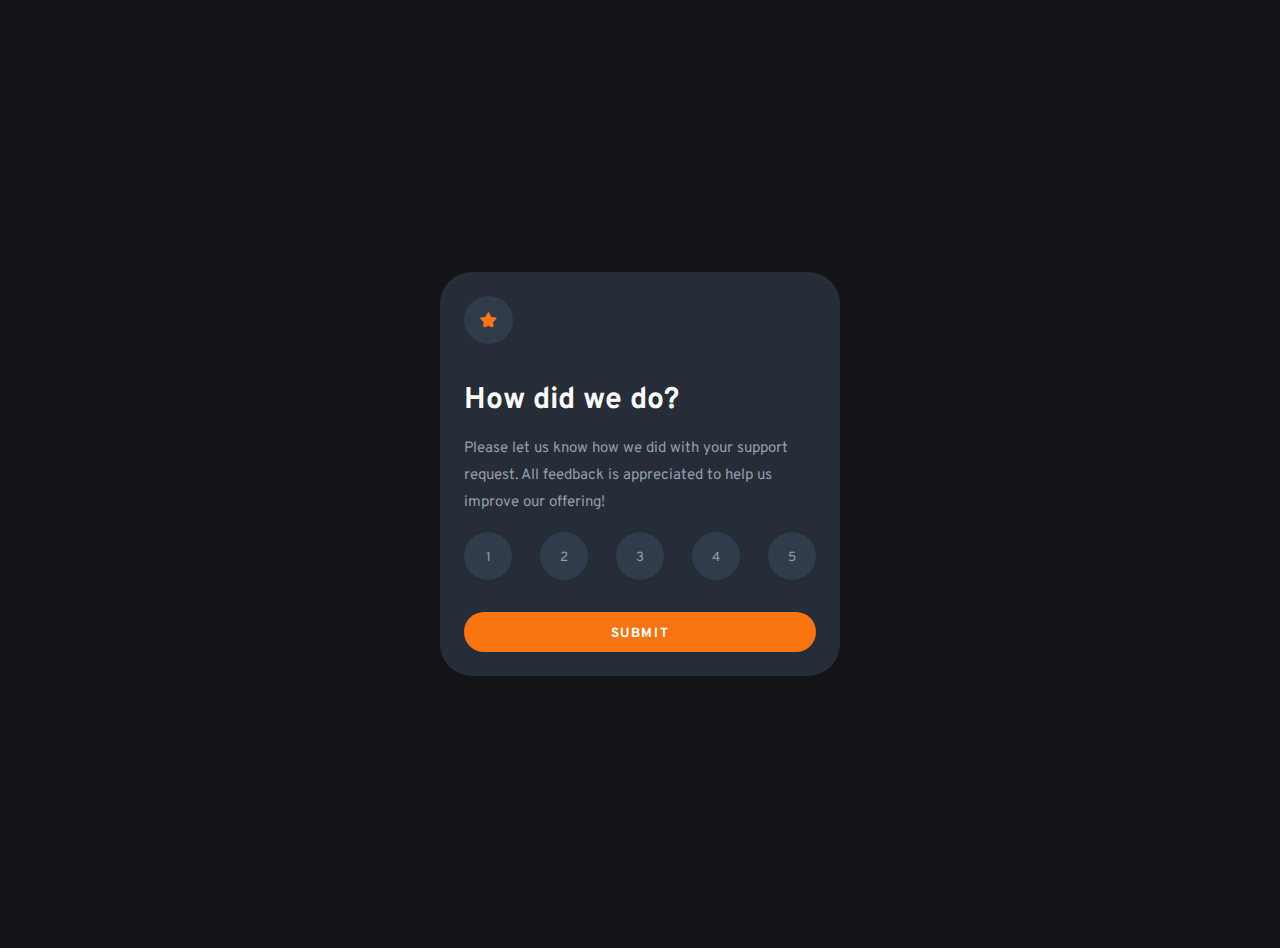
<file: index.html>
<!DOCTYPE html>
<html lang="en">
  <head>
    <meta charset="UTF-8" />
    <meta name="viewport" content="width=device-width, initial-scale=1.0" />
    <!-- displays site properly based on user's device -->

    <link
      rel="icon"
      type="image/png"
      sizes="32x32"
      href="./images/favicon-32x32.png"
    />
    <link rel="stylesheet" href="index.css" />

    <title>Frontend Mentor | Interactive rating component</title>
  </head>
  <body>
    <!-- Rating state start -->

    <div class="main-container">
      <img src="./images/icon-star.svg" alt="" />
      <h1>How did we do?</h1>
      <p>
        Please let us know how we did with your support request. All feedback is
        appreciated to help us improve our offering!
      </p>

      <ul>
        <li><button class="btn">1</button></li>
        <li><button class="btn">2</button></li>
        <li><button class="btn">3</button></li>
        <li><button class="btn">4</button></li>
        <li><button class="btn">5</button></li>
      </ul>

      <button class="btn-submit" id="submit">Submit</button>
    </div>

    <!-- Rating state end -->

    <!-- Thank you state start -->

    <div class="thank-you hidden">
      <img src="./images/illustration-thank-you.svg" alt="" />
      <p class="gray">
        You selected
        <span id="rating">5</span>
        out of 5
      </p>

      <h2>Thank you!</h2>

      <p>
        We appreciate you taking the time to give a rating. If you ever need
        more support, don't hesitate to get in touch!
      </p>
      <button class="btn-submit" id="rate-again">Rate Again</button>
    </div>

    <!-- Thank you state end -->
    <script src="index.js"></script>
  </body>
</html>
</file>
<file: index.css>
@import url("https://fonts.googleapis.com/css2?family=Inter:wght@100..900&family=Outfit:wght@100..900&family=Overpass:ital,wght@0,100..900;1,100..900&display=swap");

:root {
  /* ### Primary */

  --Orange: hsl(25, 97%, 53%);

  /* ### Neutral */

  --White: hsl(0, 0%, 100%);
  --LightGrey: hsl(217, 12%, 63%);
  --MediumGrey: hsl(216, 12%, 54%);
  --DarkBlue: hsl(213, 19%, 18%);
  --VeryDarkBlue: hsl(216, 12%, 8%);
}

* {
  margin: 0;
  padding: 0;
  box-sizing: border-box;
}

body {
  font-family: "Overpass", sans-serif;
  font-size: 15px;
  background-color: var(--VeryDarkBlue);
  margin: 1.5rem;
  display: flex;
  flex-direction: column;
  align-items: center;
  justify-content: center;
  min-height: 100vh;
}

ul {
  list-style-type: none;
}

button {
  font-family: inherit;
}

p {
  line-height: 1.8;
}

.main-container,
.thank-you {
  background-color: var(--DarkBlue);
  padding: 1.5rem;
  border-radius: 2rem;
  max-width: 400px;
}

.main-container img {
  background-color: hsl(213, 22%, 24%);
  padding: 1rem;
  border-radius: 50%;
}

.main-container h1 {
  color: var(--White);
  margin: 2rem 0 1rem;
}

.main-container p {
  color: var(--LightGrey);
  margin-bottom: 1rem;
}

.main-container ul {
  display: flex;
  flex-wrap: wrap;
  align-items: center;
  justify-content: space-between;
  margin-bottom: 2rem;
}

.main-container ul li button {
  width: 3rem;
  height: 3rem;
  background-color: hsl(213, 22%, 24%);
  color: var(--LightGrey);
  border: none;
  padding-top: 0.2rem;
  border-radius: 50%;
  cursor: pointer;
  transition: 0.3s;
}

.main-container ul li button:hover {
  background-color: var(--Orange);
  color: var(--White);
}

.main-container ul li button:focus {
  background-color: var(--LightGrey);
  color: var(--White);
}

.btn-submit {
  background-color: var(--Orange);
  color: var(--White);
  border: none;
  width: 100%;
  padding: 0.8rem 0 0.6rem;
  border-radius: 30px;
  text-transform: uppercase;
  letter-spacing: 0.1rem;
  cursor: pointer;
  transition: 0.3s;
  font-weight: bold;
}

.btn-submit:hover {
  background-color: var(--White);
  color: var(--Orange);
  font-weight: bold;
}

.thank-you {
  display: flex;
  flex-direction: column;
  align-items: center;
  justify-content: center;
  text-align: center;
}

.thank-you img {
  display: block;
  margin: 0.5rem auto 1.5rem;
}

.thank-you p.gray {
  background-color: hsl(213, 22%, 24%);
  border-radius: 30px;
  color: var(--Orange);
  padding: 0.2rem 0.5rem 0;
  font-size: 0.9rem;
  margin-bottom: 1rem;
}

.thank-you h2 {
  color: var(--White);
  margin-bottom: 0.5rem;
}

.thank-you p {
  color: var(--LightGrey);
  margin-bottom: 0.8rem;
}

.hidden {
  display: none;
}
</file>
